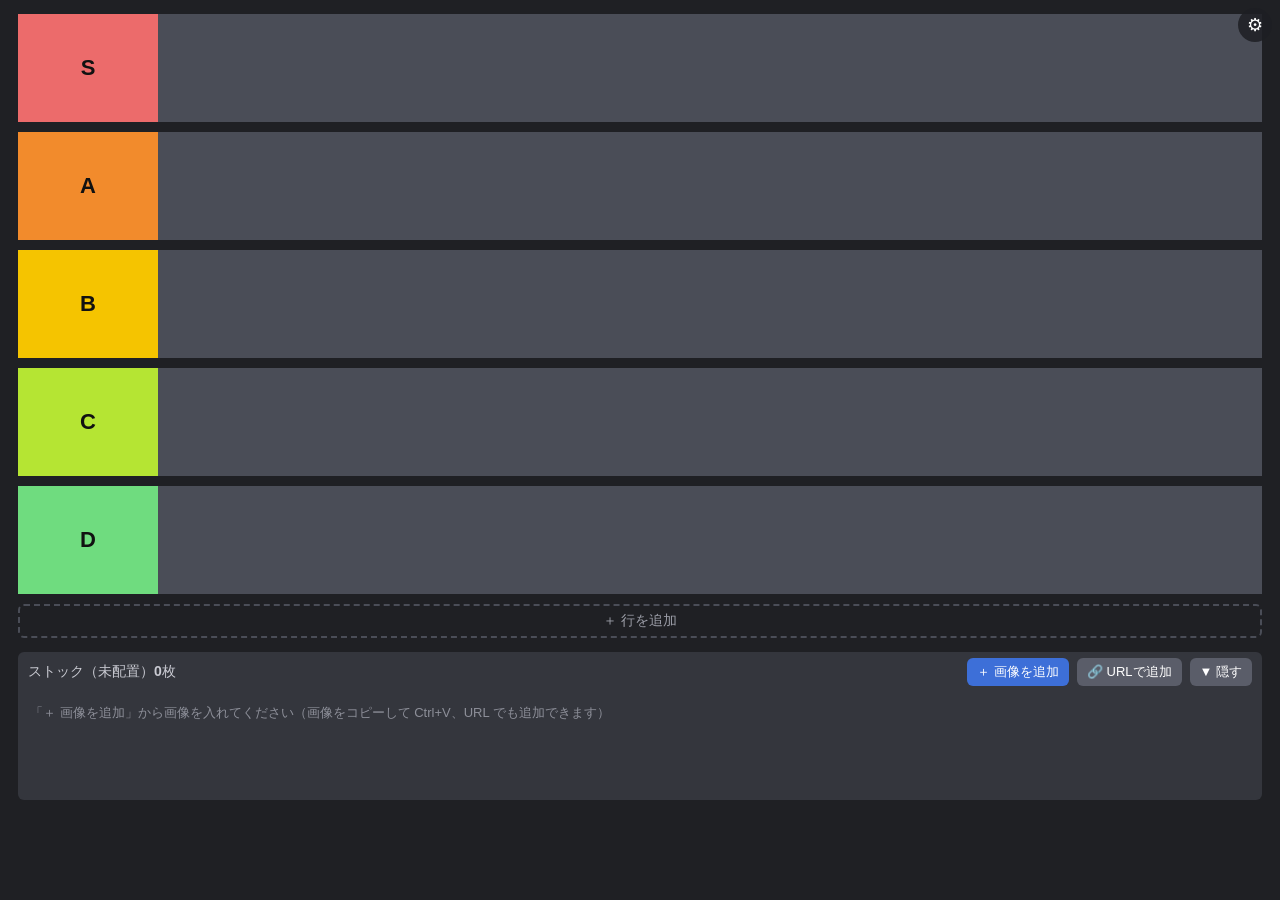
<file: tierlist.html>
<!doctype html>
<html lang="ja">
<head>
<meta charset="utf-8">
<meta name="viewport" content="width=device-width, initial-scale=1">
<title>ティア表</title>
<style>
  :root {
    --tile: 100px;
    --bg: #1f2024;
    --row-bg: #4a4d57;
    --pool-bg: #34363d;
    --line: #2a2b30;
    --accent: #8ab4ff;
  }
  * { box-sizing: border-box; }
  /* 背景は html に付ける（OBS の「カスタムCSS」は body の背景を透明にするため） */
  html { background: var(--bg); }
  html.transparent { background: transparent; }
  html, body { margin: 0; min-height: 100%; }
  body {
    background: transparent;
    color: #f2f2f4;
    font-family: "Segoe UI", "Yu Gothic UI", "Meiryo", "Hiragino Sans", sans-serif;
    user-select: none;
    -webkit-user-select: none;
    overflow-x: hidden;
  }
  #app { padding: 14px 18px 18px; }

  #title { margin: 0 0 10px; font-size: 30px; font-weight: 800; text-align: center; letter-spacing: .04em; text-shadow: 0 2px 6px rgba(0,0,0,.5); }
  #title:empty { display: none; }

  /* ---- 行 ---- */
  .tier { display: flex; margin-bottom: 10px; min-height: calc(var(--tile) + 8px); background: var(--row-bg); }
  .label {
    flex: 0 0 calc(var(--tile) * 1.4);
    display: flex; align-items: center; justify-content: center;
    padding: 6px; text-align: center; color: #111;
    font-size: 22px; font-weight: 600; line-height: 1.2;
    word-break: break-all; cursor: pointer;
  }
  .label.mid { font-size: 17px; }
  .label.small { font-size: 13px; }
  .label.light { color: #fff; }
  .items {
    flex: 1; display: flex; flex-wrap: wrap; align-content: flex-start;
    gap: 2px; padding: 4px; min-height: calc(var(--tile) + 8px);
  }

  /* ---- 画像タイル ---- */
  .tile { width: var(--tile); height: var(--tile); flex: 0 0 auto; cursor: grab; touch-action: none; background: #26272c; }
  .tile img { width: 100%; height: 100%; object-fit: cover; display: block; pointer-events: none; -webkit-user-drag: none; }
  .tile.placeholder { opacity: .3; outline: 2px dashed #fff; outline-offset: -2px; }
  .tile.ghost {
    position: fixed; left: 0; top: 0; z-index: 1000; pointer-events: none; cursor: grabbing;
    box-shadow: 0 8px 24px rgba(0,0,0,.6); outline: 2px solid #fff;
  }
  body.dragging, body.dragging * { cursor: grabbing !important; }

  #add-row {
    display: block; width: 100%; margin: 0 0 14px; padding: 6px;
    background: transparent; color: #9a9ca6; border: 2px dashed #4a4d57; border-radius: 6px;
    font: inherit; font-size: 14px; cursor: pointer;
  }
  #add-row:hover { color: #fff; border-color: #777a86; }

  /* ---- ストック ---- */
  #pool-wrap { background: var(--pool-bg); border-radius: 6px; }
  .pool-head { display: flex; align-items: center; gap: 8px; padding: 6px 10px; font-size: 14px; color: #c9cad2; }
  .pool-head .sp { flex: 1; }
  .url-bar { display: flex; gap: 6px; padding: 0 10px 8px; }
  .url-bar[hidden] { display: none; }
  .url-bar input {
    flex: 1; padding: 5px 8px; border-radius: 6px; border: 1px solid #555865;
    background: #1d1e22; color: #fff; font: inherit; font-size: 13px; user-select: text; -webkit-user-select: text;
  }
  body.ui-hidden .url-bar { display: none; }
  #pool { min-height: calc(var(--tile) + 8px); }
  #pool:empty::before {
    content: "「＋ 画像を追加」から画像を入れてください（画像をコピーして Ctrl+V、URL でも追加できます）";
    color: #8d8f99; font-size: 13px; padding: 8px;
  }
  body.pool-hidden #pool { display: none; }

  button.btn {
    background: #5a5d69; color: #fff; border: 0; border-radius: 6px; padding: 5px 10px;
    font: inherit; font-size: 13px; cursor: pointer; white-space: nowrap;
  }
  button.btn:hover { background: #6b6f7d; }
  button.btn.primary { background: #3d6fd8; }
  button.btn.primary:hover { background: #4b7fe8; }
  button.btn.danger { background: #8e3b44; }
  button.btn.danger:hover { background: #a8464f; }
  button.btn.armed { background: #d9363e; }

  /* 操作ボタンを隠すモード */
  body.ui-hidden #add-row, body.ui-hidden .pool-head .ui { display: none; }
  body.ui-hidden #gear { opacity: .12; }
  body.ui-hidden #gear:hover { opacity: 1; }

  /* 表示専用（?view=1） */
  body.view #add-row, body.view #pool-wrap, body.view #gear { display: none; }
  body.view .label, body.view .tile { cursor: default; }

  #gear {
    position: fixed; top: 8px; right: 8px; z-index: 50; width: 34px; height: 34px;
    border: 0; border-radius: 50%; background: rgba(30,31,36,.85); color: #fff; font-size: 18px; cursor: pointer;
  }

  /* ---- 吹き出し（設定・行の編集） ---- */
  .pop {
    position: fixed; z-index: 100; width: 300px; max-width: calc(100vw - 16px);
    background: #2b2d33; border: 1px solid #555865; border-radius: 10px; padding: 12px;
    box-shadow: 0 10px 30px rgba(0,0,0,.55); font-size: 13px;
  }
  .pop[hidden] { display: none; }
  .pop h3 { margin: 0 0 10px; font-size: 14px; display: flex; align-items: center; }
  .pop h3 .x { margin-left: auto; background: none; border: 0; color: #aaa; font-size: 18px; cursor: pointer; }
  .pop .f { margin-bottom: 10px; }
  .pop .f > span { display: block; color: #aeb0ba; margin-bottom: 4px; }
  .pop input[type=text] {
    width: 100%; padding: 6px 8px; border-radius: 6px; border: 1px solid #555865;
    background: #1d1e22; color: #fff; font: inherit; font-size: 14px; user-select: text; -webkit-user-select: text;
  }
  .pop input[type=range] { width: 100%; }
  .pop .grid { display: grid; grid-template-columns: 1fr 1fr; gap: 6px; }
  .pop .seg { display: flex; gap: 4px; }
  .pop .seg button { flex: 1; }
  .pop .seg button.on { background: #3d6fd8; }
  .pop label.chk { display: flex; align-items: center; gap: 6px; margin: 4px 0; cursor: pointer; }
  .pop .hint { color: #8d8f99; font-size: 12px; line-height: 1.5; margin: 8px 0 0; }
  .swatches { display: flex; flex-wrap: wrap; gap: 5px; align-items: center; }
  .swatches button { width: 24px; height: 24px; border-radius: 4px; border: 2px solid transparent; cursor: pointer; padding: 0; }
  .swatches button.on { border-color: #fff; }
  .swatches input[type=color] { width: 30px; height: 26px; border: 0; padding: 0; background: none; cursor: pointer; }

  #trash {
    position: fixed; right: 16px; bottom: 16px; z-index: 900; display: none;
    padding: 18px 22px; border-radius: 12px; border: 2px dashed #e06c75;
    background: rgba(60,20,24,.9); color: #ffb3b9; font-size: 15px; font-weight: 600;
  }
  body.dragging #trash { display: block; }
  #trash.over { background: #c0392b; color: #fff; border-style: solid; }

  #drop-cover {
    position: fixed; inset: 0; z-index: 2000; display: none; align-items: center; justify-content: center;
    background: rgba(20,30,60,.75); border: 4px dashed var(--accent); color: #fff; font-size: 26px; font-weight: 700;
  }
  #drop-cover.on { display: flex; }

  #toast {
    position: fixed; left: 50%; bottom: 20px; transform: translateX(-50%); z-index: 3000;
    background: rgba(20,20,24,.92); color: #fff; padding: 8px 16px; border-radius: 8px; font-size: 14px;
    opacity: 0; transition: opacity .2s; pointer-events: none;
  }
  #toast.on { opacity: 1; }
  #conn {
    position: fixed; left: 8px; top: 8px; z-index: 3000; display: none;
    background: #8e3b44; color: #fff; padding: 6px 10px; border-radius: 6px; font-size: 13px;
  }
  #conn.on { display: block; }
</style>
</head>
<body>
<div id="app">
  <h1 id="title"></h1>
  <div id="rows"></div>
  <button id="add-row">＋ 行を追加</button>
  <section id="pool-wrap">
    <div class="pool-head">
      <span>ストック（未配置）<b id="pool-count">0</b>枚</span>
      <span class="sp"></span>
      <button class="btn primary ui" id="add-image">＋ 画像を追加</button>
      <button class="btn ui" id="toggle-url">🔗 URLで追加</button>
      <button class="btn ui" id="toggle-pool">▼ 隠す</button>
    </div>
    <div class="url-bar ui" id="url-bar" hidden>
      <input type="text" id="url-input" placeholder="画像のURLを貼り付け（Ctrl+V）→ Enter">
      <button class="btn primary" id="url-add">追加</button>
    </div>
    <div id="pool" class="items" data-drop="pool"></div>
  </section>
</div>

<button id="gear" title="設定">⚙</button>

<div class="pop" id="settings" hidden>
  <h3>ティア表の設定 <button class="x" data-close>×</button></h3>
  <div class="f"><span>タイトル（空欄なら表示しません）</span><input type="text" id="opt-title" maxlength="60" placeholder="例：ラーメン ティア表"></div>
  <div class="f"><span>画像の大きさ：<b id="opt-size-v">100</b>px</span><input type="range" id="opt-size" min="40" max="240" step="10"></div>
  <div class="f"><span>画像を追加するときの正方形にする方法</span>
    <div class="seg" id="opt-fit">
      <button class="btn" data-fit="cover">中央を切り抜く</button>
      <button class="btn" data-fit="contain">全体を入れる（余白）</button>
    </div>
  </div>
  <div class="f">
    <label class="chk"><input type="checkbox" id="opt-hide-pool"> ストック（未配置の画像）を隠す</label>
    <label class="chk"><input type="checkbox" id="opt-hide-ui"> 操作ボタンを隠す（⚙ は薄く残ります）</label>
    <label class="chk"><input type="checkbox" id="opt-transparent"> 背景を透明にする</label>
  </div>
  <div class="grid">
    <button class="btn" id="opt-add-image">＋ 画像を追加</button>
    <button class="btn" id="opt-add-row">＋ 行を追加</button>
    <button class="btn" id="opt-reset">全部ストックへ戻す</button>
    <button class="btn danger" id="opt-delete-all">画像を全部削除</button>
  </div>
  <p class="hint">
    ・画像はドラッグで行へ移動。右下の 🗑 に離すと削除<br>
    ・行のラベル（S・A…）をクリックすると名前・色の変更や行の追加・削除ができます<br>
    ・画像の追加方法：「＋ 画像を追加」／画像をコピーして Ctrl+V／「🔗 URLで追加」<br>
    ・OBS で画像を選ぶ画面が開かないときは、エクスプローラーで画像ファイルを選んで Ctrl+C →この画面で Ctrl+V<br>
    ・データはこのパソコンの OBS の中に自動で保存されます
  </p>
</div>

<div class="pop" id="row-pop" hidden>
  <h3>行の編集 <button class="x" data-close>×</button></h3>
  <div class="f"><span>名前</span><input type="text" id="row-label" maxlength="40"></div>
  <div class="f"><span>色</span><div class="swatches" id="row-colors"></div></div>
  <div class="grid">
    <button class="btn" data-row="up">↑ 上へ移動</button>
    <button class="btn" data-row="down">↓ 下へ移動</button>
    <button class="btn" data-row="addAbove">＋ 上に行を追加</button>
    <button class="btn" data-row="addBelow">＋ 下に行を追加</button>
    <button class="btn" data-row="clear">画像をストックへ戻す</button>
    <button class="btn danger" data-row="delete">この行を削除</button>
  </div>
</div>

<div id="trash">🗑 ここに離すと削除</div>
<div id="drop-cover">画像をドロップして追加</div>
<div id="toast"></div>
<div id="conn"></div>
<input type="file" id="file" accept="image/*" multiple hidden>

<script>
'use strict';
// このファイルだけで動くティア表（サーバー不要）。
// OBS の「ブラウザ」ソースで「ローカルファイル」として開き、「対話」で操作する。
// データ（行・並び・画像）はブラウザの IndexedDB に保存されるので、OBS を再起動しても残る。
const COLORS = ['#ec6b6b', '#f28b2c', '#f5c400', '#b5e533', '#6fdc7f', '#5ccfe6', '#6f9ef0', '#b48cf0', '#f08cd2', '#c8c8c8'];
const IMAGE_SIZE = 300; // 取り込んだ画像はこの大きさの正方形にそろえる

const params = new URLSearchParams(location.search);
const VIEW_ONLY = params.get('view') === '1';
const BG_PARAM = params.get('bg') === 'transparent';
if (VIEW_ONLY) document.body.classList.add('view');

const $ = s => document.querySelector(s);
let T = null; // サーバーから届いたティア表
let reloadPending = false; // ドラッグ中に別の画面で変更があった

// ---------------------------------------------------------------------------
// この画面だけの設定（OBS とブラウザで別々に覚える）
// ---------------------------------------------------------------------------
const local = { fit: 'cover', hidePool: false, hideUi: false, transparent: false };
try {
  Object.assign(local, JSON.parse(localStorage.getItem('tierLocal') || '{}'));
} catch (e) {}
function saveLocal() {
  try {
    localStorage.setItem('tierLocal', JSON.stringify(local));
  } catch (e) {}
  applyLocal();
}
function applyLocal() {
  document.body.classList.toggle('pool-hidden', !!local.hidePool);
  document.body.classList.toggle('ui-hidden', !!local.hideUi);
  $('#toggle-pool').textContent = local.hidePool ? '▲ 表示' : '▼ 隠す';
  $('#opt-hide-pool').checked = !!local.hidePool;
  $('#opt-hide-ui').checked = !!local.hideUi;
  $('#opt-transparent').checked = !!local.transparent;
  document.documentElement.classList.toggle('transparent', BG_PARAM || !!local.transparent);
  document.querySelectorAll('#opt-fit button').forEach(b => b.classList.toggle('on', b.dataset.fit === local.fit));
}
applyLocal();

// ---------------------------------------------------------------------------
// 保存（IndexedDB）
// ---------------------------------------------------------------------------
const DB = (() => {
  let opening = null;
  function open() {
    if (!opening) {
      opening = new Promise((resolve, reject) => {
        const req = indexedDB.open('tierlist', 1);
        req.onupgradeneeded = () => {
          req.result.createObjectStore('kv');
          req.result.createObjectStore('images');
        };
        req.onsuccess = () => resolve(req.result);
        req.onerror = () => reject(req.error);
      });
    }
    return opening;
  }
  async function run(store, mode, fn) {
    const db = await open();
    return new Promise((resolve, reject) => {
      const tx = db.transaction(store, mode);
      const req = fn(tx.objectStore(store));
      tx.oncomplete = () => resolve(req.result);
      tx.onerror = () => reject(tx.error);
      tx.onabort = () => reject(tx.error);
    });
  }
  return {
    get: (store, key) => run(store, 'readonly', s => s.get(key)),
    put: (store, key, value) => run(store, 'readwrite', s => s.put(value, key)),
    del: (store, key) => run(store, 'readwrite', s => s.delete(key)),
    clear: store => run(store, 'readwrite', s => s.clear()),
  };
})();

let storageWarned = false;
function storageFailed() {
  if (storageWarned) return;
  storageWarned = true;
  setConn('この環境では保存できません（閉じると消えます）');
}
function setConn(text) {
  $('#conn').textContent = text;
  $('#conn').classList.toggle('on', !!text);
}

const uid = () => Date.now().toString(36) + Math.random().toString(36).slice(2, 10);
const ROW_MAX = 30;

function defaultTier() {
  const rows = ['S', 'A', 'B', 'C', 'D'].map((label, i) => ({ id: uid(), label, color: COLORS[i], items: [] }));
  return { title: '', tileSize: 100, rows, pool: [], images: {} };
}

function safeColor(v) {
  const c = String(v || '').trim();
  return /^#[0-9a-fA-F]{6}$/.test(c) ? c.toLowerCase() : '';
}

// 保存データを検査して、壊れた参照や重複を取り除く（どこにも無い画像はストックへ）
function sanitize(t) {
  const out = defaultTier();
  if (!t || typeof t !== 'object') return out;
  out.title = String(t.title || '').slice(0, 60);
  out.tileSize = Math.min(240, Math.max(40, Math.round(Number(t.tileSize) || 100)));
  const images = {};
  for (const [id, img] of Object.entries((t.images && typeof t.images === 'object' && t.images) || {})) {
    if (!img) continue;
    images[id] = { name: String(img.name || '').slice(0, 80) };
    if (img.url) {
      images[id].url = String(img.url);
      images[id].fit = img.fit === 'contain' ? 'contain' : 'cover';
    }
  }
  out.images = images;
  const placed = new Set();
  const take = list =>
    (Array.isArray(list) ? list : []).map(String).filter(id => {
      if (!Object.prototype.hasOwnProperty.call(images, id) || placed.has(id)) return false;
      placed.add(id);
      return true;
    });
  if (Array.isArray(t.rows) && t.rows.length) {
    out.rows = t.rows.slice(0, ROW_MAX).map((r, i) => ({
      id: String((r && r.id) || uid()),
      label: String((r && r.label) ?? '').slice(0, 40),
      color: safeColor(r && r.color) || COLORS[i % COLORS.length],
      items: take(r && r.items),
    }));
  }
  out.pool = take(t.pool);
  for (const id of Object.keys(images)) if (!placed.has(id)) out.pool.push(id);
  return out;
}

const blobUrls = new Map(); // 画像ID → 表示用URL

async function load() {
  let saved = null;
  try {
    saved = await DB.get('kv', 'state');
  } catch (e) {
    storageFailed();
  }
  const t = sanitize(saved || T);
  for (const id of Object.keys(t.images)) {
    if (t.images[id].url || blobUrls.has(id)) continue;
    let blob = null;
    try {
      blob = await DB.get('images', id);
    } catch (e) {}
    if (blob) blobUrls.set(id, URL.createObjectURL(blob));
    else delete t.images[id];
  }
  T = sanitize(t);
  render();
}

// 同じ OBS の中の別のソース（?view=1 など）にも変更を知らせる
let channel = null;
try {
  channel = new BroadcastChannel('tierlist');
  channel.onmessage = () => {
    if (drag) reloadPending = true;
    else load();
  };
} catch (e) {}

let saveTimer = null;
function save() {
  clearTimeout(saveTimer);
  saveTimer = setTimeout(async () => {
    try {
      await DB.put('kv', 'state', T);
      if (channel) channel.postMessage('changed');
    } catch (e) {
      storageFailed();
    }
  }, 150);
}

function forgetImage(id) {
  const u = blobUrls.get(id);
  if (u) URL.revokeObjectURL(u);
  blobUrls.delete(id);
  DB.del('images', id).catch(() => {});
}

function findRow(id) {
  const r = T.rows.find(x => x.id === id);
  if (!r) throw new Error('行が見つかりません');
  return r;
}
function detach(id) {
  T.pool = T.pool.filter(x => x !== id);
  for (const r of T.rows) r.items = r.items.filter(x => x !== id);
}
function nextLabel() {
  const last = T.rows.length ? T.rows[T.rows.length - 1].label : '';
  if (/^[A-Ya-y]$/.test(last)) return String.fromCharCode(last.charCodeAt(0) + 1);
  return '新しい行';
}

// ティア表の操作
const Ops = {
  move({ id, to, index }) {
    if (!T.images[id]) return;
    if (to !== 'pool') findRow(to);
    detach(id);
    const list = to === 'pool' ? T.pool : findRow(to).items;
    const i = Math.min(list.length, Math.max(0, Number.isInteger(index) ? index : list.length));
    list.splice(i, 0, id);
  },
  deleteImage({ id }) {
    detach(id);
    delete T.images[id];
    forgetImage(id);
  },
  deleteAllImages() {
    T.images = {};
    T.pool = [];
    for (const r of T.rows) r.items = [];
    for (const u of blobUrls.values()) URL.revokeObjectURL(u);
    blobUrls.clear();
    DB.clear('images').catch(() => {});
  },
  resetAll() {
    for (const r of T.rows) {
      T.pool.push(...r.items);
      r.items = [];
    }
  },
  addRow({ at, label, color }) {
    if (T.rows.length >= ROW_MAX) throw new Error(`行は${ROW_MAX}個までです`);
    const row = {
      id: uid(),
      label: label !== undefined ? String(label).slice(0, 40) : nextLabel(),
      color: safeColor(color) || COLORS[T.rows.length % COLORS.length],
      items: [],
    };
    const i = Number.isInteger(at) ? Math.min(T.rows.length, Math.max(0, at)) : T.rows.length;
    T.rows.splice(i, 0, row);
  },
  updateRow({ id, label, color }) {
    const r = findRow(id);
    if (label !== undefined) r.label = String(label).slice(0, 40);
    if (color !== undefined && safeColor(color)) r.color = safeColor(color);
  },
  moveRow({ id, dir }) {
    const i = T.rows.findIndex(r => r.id === id);
    const j = i + (dir < 0 ? -1 : 1);
    if (i < 0 || j < 0 || j >= T.rows.length) return;
    [T.rows[i], T.rows[j]] = [T.rows[j], T.rows[i]];
  },
  clearRow({ id }) {
    const r = findRow(id);
    T.pool.push(...r.items);
    r.items = [];
  },
  deleteRow({ id }) {
    const r = findRow(id);
    if (T.rows.length <= 1) throw new Error('最後の1行は削除できません');
    T.pool.push(...r.items);
    T.rows = T.rows.filter(x => x !== r);
  },
  setOptions({ title, tileSize }) {
    if (title !== undefined) T.title = String(title).slice(0, 60);
    if (tileSize !== undefined) T.tileSize = Math.min(240, Math.max(40, Math.round(Number(tileSize) || 100)));
  },
};

function send(op, data) {
  if (!T) return;
  try {
    Ops[op](data || {});
  } catch (e) {
    toast(e.message);
  }
  save();
  render();
}

async function addImageBlob(blob, name) {
  const id = uid();
  try {
    await DB.put('images', id, blob);
  } catch (e) {
    storageFailed();
  }
  blobUrls.set(id, URL.createObjectURL(blob));
  T.images[id] = { name: String(name || '').slice(0, 80) };
  T.pool.push(id);
  save();
  render();
}

let toastTimer = null;
function toast(text, ms = 2500) {
  const el = $('#toast');
  el.textContent = text;
  el.classList.add('on');
  clearTimeout(toastTimer);
  if (ms) toastTimer = setTimeout(() => el.classList.remove('on'), ms);
}

// ---------------------------------------------------------------------------
// 描画
// ---------------------------------------------------------------------------
const tiles = new Map(); // 画像ID → タイル要素（使い回してちらつきを防ぐ）

function tileEl(id) {
  let el = tiles.get(id);
  if (!el) {
    el = document.createElement('div');
    el.className = 'tile';
    el.dataset.id = id;
    const img = document.createElement('img');
    img.draggable = false;
    img.alt = '';
    el.appendChild(img);
    el.addEventListener('pointerdown', onTileDown);
    tiles.set(id, el);
  }
  const info = T.images[id];
  const src = info.url || blobUrls.get(id) || '';
  if (el.firstChild.getAttribute('src') !== src) el.firstChild.src = src;
  // URL のまま表示する画像は、表示のときに正方形にする
  el.firstChild.style.objectFit = info.url && info.fit === 'contain' ? 'contain' : '';
  el.title = info.name || '';
  return el;
}

function isLight(hex) {
  const n = parseInt(hex.slice(1), 16);
  const r = n >> 16, g = (n >> 8) & 255, b = n & 255;
  return 0.299 * r + 0.587 * g + 0.114 * b > 110;
}

function render() {
  if (!T) return;
  document.documentElement.style.setProperty('--tile', T.tileSize + 'px');
  $('#title').textContent = T.title || '';

  // 消えた画像のタイルを捨てる
  for (const id of [...tiles.keys()]) if (!T.images[id]) tiles.delete(id);

  const rows = $('#rows');
  rows.textContent = '';
  for (const r of T.rows) {
    const row = document.createElement('div');
    row.className = 'tier';
    row.dataset.row = r.id;
    const label = document.createElement('div');
    const len = [...r.label].length;
    label.className = 'label' + (len > 8 ? ' small' : len > 3 ? ' mid' : '') + (isLight(r.color) ? '' : ' light');
    label.style.background = r.color;
    label.textContent = r.label;
    if (!VIEW_ONLY) label.addEventListener('click', () => openRowPop(r.id, label));
    const items = document.createElement('div');
    items.className = 'items';
    items.dataset.drop = r.id;
    for (const id of r.items) if (T.images[id]) items.appendChild(tileEl(id));
    row.append(label, items);
    rows.appendChild(row);
  }
  const pool = $('#pool');
  pool.textContent = '';
  for (const id of T.pool) if (T.images[id]) pool.appendChild(tileEl(id));
  $('#pool-count').textContent = T.pool.length;

  syncSettings();
  syncRowPop();
}

// ---------------------------------------------------------------------------
// ドラッグ（OBS の「対話」でも動くよう、マウス／ポインターイベントで自前実装）
// ---------------------------------------------------------------------------
let drag = null;

function onTileDown(e) {
  if (VIEW_ONLY || e.button !== 0 || drag) return;
  e.preventDefault();
  const el = e.currentTarget;
  drag = { id: el.dataset.id, el, sx: e.clientX, sy: e.clientY, started: false, ghost: null, ox: 0, oy: 0, trash: false };
}

function startDrag(e) {
  const r = drag.el.getBoundingClientRect();
  drag.ox = e.clientX - r.left;
  drag.oy = e.clientY - r.top;
  const g = drag.el.cloneNode(true);
  g.classList.add('ghost');
  g.style.width = r.width + 'px';
  g.style.height = r.height + 'px';
  document.body.appendChild(g);
  drag.ghost = g;
  drag.el.classList.add('placeholder');
  drag.started = true;
  document.body.classList.add('dragging');
  closePops();
}

// 置き場所（行・ストック）の中で、ポインターの位置に入れるときの「この前に入れる」タイル
function insertBeforeTile(container, x, y) {
  for (const t of container.children) {
    if (t === drag.el || !t.classList.contains('tile')) continue;
    const r = t.getBoundingClientRect();
    if (y < r.top) return t;
    if (y <= r.bottom && x < r.left + r.width / 2) return t;
  }
  return null;
}

window.addEventListener('pointermove', e => {
  if (!drag) return;
  if (!drag.started) {
    if (Math.hypot(e.clientX - drag.sx, e.clientY - drag.sy) < 5) return;
    startDrag(e);
  }
  drag.ghost.style.transform = `translate(${e.clientX - drag.ox}px, ${e.clientY - drag.oy}px) scale(1.06)`;

  // 画面の端に来たらスクロール
  if (e.clientY < 30) window.scrollBy(0, -12);
  else if (e.clientY > innerHeight - 30) window.scrollBy(0, 12);

  const hit = document.elementFromPoint(e.clientX, e.clientY);
  const trash = $('#trash');
  drag.trash = !!(hit && hit.closest('#trash'));
  trash.classList.toggle('over', drag.trash);
  if (drag.trash || !hit) return;

  let box = hit.closest('[data-drop]');
  if (!box) {
    const row = hit.closest('.tier');
    if (row) box = row.querySelector('.items');
    else if (hit.closest('#pool-wrap') && !local.hidePool) box = $('#pool');
  }
  if (!box) return;
  const before = insertBeforeTile(box, e.clientX, e.clientY);
  if (drag.el.parentElement !== box || drag.el.nextElementSibling !== before) box.insertBefore(drag.el, before);
});

function endDrag(commit) {
  if (!drag) return;
  const d = drag;
  drag = null;
  document.body.classList.remove('dragging');
  $('#trash').classList.remove('over');
  if (!d.started) return;
  d.ghost.remove();
  d.el.classList.remove('placeholder');

  if (commit && d.trash) {
    send('deleteImage', { id: d.id });
  } else if (commit && d.el.parentElement && d.el.parentElement.dataset.drop) {
    const box = d.el.parentElement;
    const index = [...box.children].filter(c => c.classList.contains('tile')).indexOf(d.el);
    send('move', { id: d.id, to: box.dataset.drop, index });
  } else {
    render();
  }
  if (reloadPending) {
    reloadPending = false;
    // 自分の変更を保存してから読み直す
    setTimeout(load, 400);
  }
}
window.addEventListener('pointerup', () => endDrag(true));
window.addEventListener('pointercancel', () => endDrag(false));
window.addEventListener('blur', () => endDrag(false));
window.addEventListener('keydown', e => {
  if (e.key === 'Escape') {
    endDrag(false);
    closePops();
  }
});

// ---------------------------------------------------------------------------
// 画像の追加（正方形に加工してからサーバーへ送る）
// ---------------------------------------------------------------------------
function loadImage(url) {
  return new Promise((resolve, reject) => {
    const img = new Image();
    img.onload = () => resolve(img);
    img.onerror = () => reject(new Error('画像を読み込めませんでした'));
    img.src = url;
  });
}

async function toSquare(file, fit) {
  const url = URL.createObjectURL(file);
  try {
    const img = await loadImage(url);
    const w = img.naturalWidth || img.width;
    const h = img.naturalHeight || img.height;
    if (!w || !h) throw new Error('画像の大きさが分かりません');
    const c = document.createElement('canvas');
    c.width = c.height = IMAGE_SIZE;
    const ctx = c.getContext('2d');
    ctx.imageSmoothingQuality = 'high';
    if (fit === 'contain') {
      const k = IMAGE_SIZE / Math.max(w, h);
      const dw = w * k, dh = h * k;
      ctx.drawImage(img, (IMAGE_SIZE - dw) / 2, (IMAGE_SIZE - dh) / 2, dw, dh);
    } else {
      const s = Math.min(w, h);
      ctx.drawImage(img, (w - s) / 2, (h - s) / 2, s, s, 0, 0, IMAGE_SIZE, IMAGE_SIZE);
    }
    const blob = await new Promise(r => c.toBlob(r, 'image/webp', 0.9));
    if (blob && blob.type === 'image/webp') return blob;
    return await new Promise(r => c.toBlob(r, 'image/png'));
  } finally {
    URL.revokeObjectURL(url);
  }
}

let uploading = false;
async function addFiles(files) {
  const list = [...files].filter(f => f && (f.type.startsWith('image/') || /\.(png|jpe?g|gif|webp|bmp|svg|avif)$/i.test(f.name || '')));
  if (!list.length) return toast('画像ファイルが見つかりませんでした');
  if (uploading) return toast('追加中です。少し待ってからもう一度どうぞ');
  uploading = true;
  let ok = 0;
  const errors = [];
  try {
    for (let i = 0; i < list.length; i++) {
      const f = list[i];
      toast(`画像を追加中… ${i + 1} / ${list.length}`, 0);
      try {
        const blob = await toSquare(f, local.fit);
        await addImageBlob(blob, (f.name || '').replace(/\.[^.]+$/, ''));
        ok++;
      } catch (e) {
        errors.push(`${f.name || '画像'}：${e.message}`);
      }
    }
  } finally {
    uploading = false;
  }
  if (errors.length) toast(`${ok}枚追加しました。追加できなかった画像があります → ${errors[0]}`, 6000);
  else toast(`${ok}枚追加しました（ストックに入っています）`);
}

$('#file').addEventListener('change', e => {
  addFiles(e.target.files);
  e.target.value = '';
});
function pickFiles() {
  $('#file').click();
}
$('#add-image').addEventListener('click', pickFiles);
$('#opt-add-image').addEventListener('click', pickFiles);

// パソコンのフォルダから画面へドラッグ＆ドロップ
let dragDepth = 0;
const hasFiles = e => e.dataTransfer && [...e.dataTransfer.types].includes('Files');
window.addEventListener('dragenter', e => {
  if (VIEW_ONLY || !hasFiles(e)) return;
  e.preventDefault();
  dragDepth++;
  $('#drop-cover').classList.add('on');
});
window.addEventListener('dragover', e => {
  if (!VIEW_ONLY && hasFiles(e)) e.preventDefault();
});
window.addEventListener('dragleave', e => {
  if (!hasFiles(e)) return;
  if (--dragDepth <= 0) {
    dragDepth = 0;
    $('#drop-cover').classList.remove('on');
  }
});
window.addEventListener('drop', e => {
  if (!hasFiles(e)) {
    // ほかのブラウザのページから画像をドラッグしてきた場合
    const url = e.dataTransfer && (e.dataTransfer.getData('text/uri-list') || e.dataTransfer.getData('text/plain'));
    if (url && !VIEW_ONLY && /^https?:\/\//i.test(url.trim())) {
      e.preventDefault();
      addFromUrl(url.split('\n')[0]);
    }
    return;
  }
  e.preventDefault();
  dragDepth = 0;
  $('#drop-cover').classList.remove('on');
  if (!VIEW_ONLY) addFiles(e.dataTransfer.files);
});
// Ctrl+V で貼り付け（コピーした画像・エクスプローラーでコピーした画像ファイル・画像のURL）
window.addEventListener('paste', e => {
  if (VIEW_ONLY || !e.clipboardData) return;
  const cd = e.clipboardData;
  let files = [...(cd.files || [])];
  if (!files.length) {
    files = [...(cd.items || [])].filter(i => i.kind === 'file').map(i => i.getAsFile()).filter(Boolean);
  }
  if (files.length) {
    e.preventDefault();
    return addFiles(files);
  }
  const tag = document.activeElement && document.activeElement.tagName;
  if (tag === 'INPUT' || tag === 'TEXTAREA') return; // 文字の入力欄への貼り付けはそのまま
  const text = (cd.getData('text/plain') || '').trim();
  if (/^https?:\/\/\S+$/i.test(text)) {
    e.preventDefault();
    addFromUrl(text);
  }
});

// ---------------------------------------------------------------------------
// URL から追加
// ---------------------------------------------------------------------------
function nameFromUrl(url) {
  try {
    const last = new URL(url).pathname.split('/').filter(Boolean).pop() || '';
    return decodeURIComponent(last).replace(/\.[^.]+$/, '');
  } catch (e) {
    return '';
  }
}

async function addFromUrl(raw) {
  const url = String(raw || '').trim();
  if (!/^https?:\/\/\S+$/i.test(url)) return toast('http から始まる画像のURLを入れてください');
  toast('画像を読み込み中…', 0);
  // 取り込めれば正方形に加工して保存（元の画像が消えても残る）
  try {
    const res = await fetch(url);
    if (res.ok) {
      const blob = await res.blob();
      if (blob.type.startsWith('image/')) {
        await addImageBlob(await toSquare(blob, local.fit), nameFromUrl(url));
        return toast('追加しました（ストックに入っています）');
      }
    }
  } catch (e) {}
  // サイトによっては取り込めないので、URL のまま表示する（見た目は正方形）
  try {
    await loadImage(url);
  } catch (e) {
    return toast('画像を読み込めませんでした。画像のURL（右クリック→「画像アドレスをコピー」）か確認してください', 5000);
  }
  const id = uid();
  T.images[id] = { name: nameFromUrl(url), url, fit: local.fit };
  T.pool.push(id);
  save();
  render();
  toast('追加しました（URLのまま表示します。元の画像が消えると表示されなくなります）', 4000);
}

$('#toggle-url').addEventListener('click', () => {
  const bar = $('#url-bar');
  bar.hidden = !bar.hidden;
  if (!bar.hidden) $('#url-input').focus();
});
function submitUrl() {
  const input = $('#url-input');
  if (!input.value.trim()) return;
  addFromUrl(input.value);
  input.value = '';
}
$('#url-add').addEventListener('click', submitUrl);
$('#url-input').addEventListener('keydown', e => {
  if (e.key === 'Enter') submitUrl();
});

// ---------------------------------------------------------------------------
// 設定・行の編集（吹き出し）
// ---------------------------------------------------------------------------
function closePops() {
  $('#settings').hidden = true;
  $('#row-pop').hidden = true;
  rowPopId = null;
  disarmAll();
}
document.querySelectorAll('[data-close]').forEach(b => b.addEventListener('click', closePops));
document.addEventListener('pointerdown', e => {
  if (e.target.closest('.pop, #gear, .label')) return;
  if (!$('#settings').hidden || !$('#row-pop').hidden) closePops();
});

function placePop(pop, anchor) {
  pop.hidden = false;
  const a = anchor.getBoundingClientRect();
  const w = pop.offsetWidth, h = pop.offsetHeight;
  let left = a.right + 8;
  if (left + w > innerWidth - 8) left = Math.max(8, a.left - w - 8);
  let top = Math.min(a.top, innerHeight - h - 8);
  pop.style.left = left + 'px';
  pop.style.top = Math.max(8, top) + 'px';
}

// 2回押しで実行するボタン（確認ダイアログは OBS で出ないため）
function armed(btn, text, fn) {
  if (btn.classList.contains('armed')) {
    disarmAll();
    fn();
    return;
  }
  disarmAll();
  btn.dataset.text = btn.textContent;
  btn.textContent = text;
  btn.classList.add('armed');
  btn._t = setTimeout(() => disarm(btn), 3000);
}
function disarm(btn) {
  clearTimeout(btn._t);
  btn.classList.remove('armed');
  if (btn.dataset.text) btn.textContent = btn.dataset.text;
}
function disarmAll() {
  document.querySelectorAll('.armed').forEach(disarm);
}

// ---- 全体の設定 ----
$('#gear').addEventListener('click', () => {
  if (!$('#settings').hidden) return closePops();
  closePops();
  syncSettings(true);
  const pop = $('#settings');
  pop.hidden = false;
  pop.style.left = Math.max(8, innerWidth - pop.offsetWidth - 12) + 'px';
  pop.style.top = '50px';
});
function syncSettings(force) {
  if (!T) return;
  const title = $('#opt-title');
  if (force || document.activeElement !== title) title.value = T.title || '';
  const size = $('#opt-size');
  if (force || document.activeElement !== size) size.value = T.tileSize;
  $('#opt-size-v').textContent = size.value;
}
let titleTimer = null;
$('#opt-title').addEventListener('input', e => {
  $('#title').textContent = e.target.value;
  clearTimeout(titleTimer);
  titleTimer = setTimeout(() => send('setOptions', { title: e.target.value }), 300);
});
$('#opt-size').addEventListener('input', e => {
  $('#opt-size-v').textContent = e.target.value;
  document.documentElement.style.setProperty('--tile', e.target.value + 'px');
});
$('#opt-size').addEventListener('change', e => send('setOptions', { tileSize: Number(e.target.value) }));
document.querySelectorAll('#opt-fit button').forEach(b =>
  b.addEventListener('click', () => {
    local.fit = b.dataset.fit;
    saveLocal();
  })
);
$('#opt-hide-pool').addEventListener('change', e => {
  local.hidePool = e.target.checked;
  saveLocal();
});
$('#opt-hide-ui').addEventListener('change', e => {
  local.hideUi = e.target.checked;
  saveLocal();
});
$('#opt-transparent').addEventListener('change', e => {
  local.transparent = e.target.checked;
  saveLocal();
});
$('#toggle-pool').addEventListener('click', () => {
  local.hidePool = !local.hidePool;
  saveLocal();
});
$('#opt-add-row').addEventListener('click', () => send('addRow', {}));
$('#add-row').addEventListener('click', () => send('addRow', {}));
$('#opt-reset').addEventListener('click', e => armed(e.currentTarget, 'もう一度押すと戻します', () => send('resetAll', {})));
$('#opt-delete-all').addEventListener('click', e =>
  armed(e.currentTarget, 'もう一度押すと全部削除', () => send('deleteAllImages', {}))
);

// ---- 行の編集 ----
let rowPopId = null;
const rowColors = $('#row-colors');
rowColors.innerHTML =
  COLORS.map(c => `<button data-color="${c}" style="background:${c}" title="${c}"></button>`).join('') +
  '<input type="color" id="row-color-custom" title="好きな色">';
rowColors.addEventListener('click', e => {
  const b = e.target.closest('button[data-color]');
  if (b && rowPopId) send('updateRow', { id: rowPopId, color: b.dataset.color });
});
$('#row-color-custom').addEventListener('input', e => {
  if (rowPopId) send('updateRow', { id: rowPopId, color: e.target.value });
});

function openRowPop(id, labelEl) {
  if (rowPopId === id && !$('#row-pop').hidden) return closePops();
  closePops();
  rowPopId = id;
  syncRowPop(true);
  placePop($('#row-pop'), labelEl);
}
function syncRowPop(force) {
  if (!rowPopId || !T) return;
  const r = T.rows.find(x => x.id === rowPopId);
  if (!r) return closePops();
  const input = $('#row-label');
  if (force || document.activeElement !== input) input.value = r.label;
  rowColors.querySelectorAll('button').forEach(b => b.classList.toggle('on', b.dataset.color === r.color));
  if (document.activeElement !== $('#row-color-custom')) $('#row-color-custom').value = r.color;
}
let labelTimer = null;
$('#row-label').addEventListener('input', e => {
  const id = rowPopId;
  const value = e.target.value;
  clearTimeout(labelTimer);
  labelTimer = setTimeout(() => send('updateRow', { id, label: value }), 250);
});
$('#row-label').addEventListener('keydown', e => {
  if (e.key === 'Enter') {
    clearTimeout(labelTimer);
    send('updateRow', { id: rowPopId, label: e.target.value });
    closePops();
  }
});
document.querySelectorAll('[data-row]').forEach(b =>
  b.addEventListener('click', e => {
    const id = rowPopId;
    if (!id || !T) return;
    const at = T.rows.findIndex(r => r.id === id);
    switch (b.dataset.row) {
      case 'up':
        return send('moveRow', { id, dir: -1 });
      case 'down':
        return send('moveRow', { id, dir: 1 });
      case 'addAbove':
        return send('addRow', { at, label: '新しい行' });
      case 'addBelow':
        return send('addRow', { at: at + 1, label: '新しい行' });
      case 'clear':
        return send('clearRow', { id });
      case 'delete':
        return armed(e.currentTarget, 'もう一度押すと削除', () => {
          send('deleteRow', { id });
          closePops();
        });
    }
  })
);

load();
</script>
</body>
</html>
</file>
